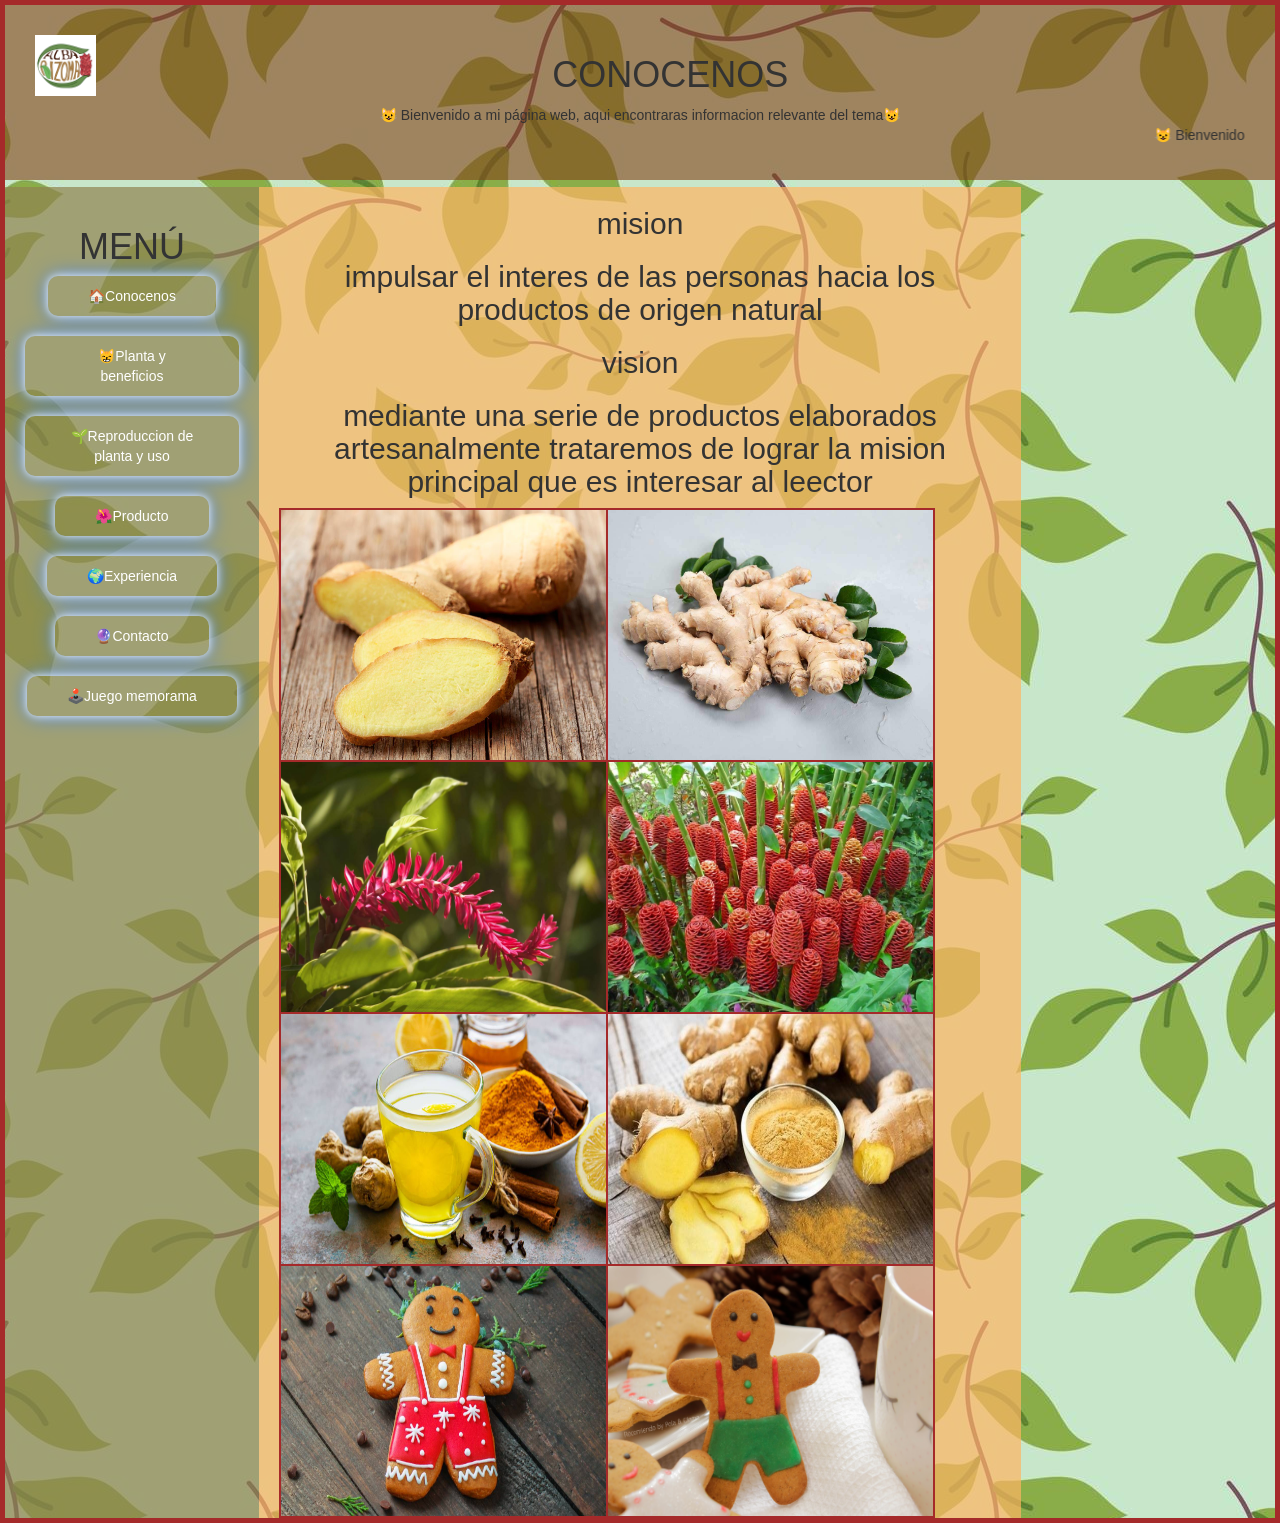
<file: conocenos.html>
<!DOCTYPE html>

<html lang="en"> 
<head>
<meta charset="UTF-8">
<title>CONOCENOS</title> 
<link rel="stylesheet" href="estilos.css" type="text/css"/> 


  <link rel="stylesheet" href="https://maxcdn.bootstrapcdn.com/bootstrap/3.4.1/css/bootstrap.min.css">
  <script src="https://ajax.googleapis.com/ajax/libs/jquery/3.7.1/jquery.min.js"></script>
  <script src="https://maxcdn.bootstrapcdn.com/bootstrap/3.4.1/js/bootstrap.min.js"></script>
  <link href="https://fonts.googleapis.com/css2?family=Poppins:wght@600&display=swap" rel="stylesheet">
</head> 

	<body>
			<div id ="contenedor"> 
			<div id="cabecera">	
			<img src="img/15.png" id="imglogo">
			<h1>CONOCENOS </h1>
<div class="mensaje">
   😺 Bienvenido a mi página web, aqui encontraras informacion relevante del tema😺
</div>		

<marquee>  😺 Bienvenido a mi página web, aqui encontraras informacion relevante del tema 😺</marquee>

</div>
<div id="alinear">
			<div id="scrolll">
			  <div class="izquierdo">
			  <br>
			  <h1>MENÚ</h1> <!--https://emojiterra.com/es/mapas-es/   ENLACE PARA EMOJIS-->
			  		 <a href="conocenos.html"> 🏠Conocenos</a>
						<br><br>
						  <a href="beneficios.html"> 😸Planta y beneficios</a>
						<br><br>
						  <a href="reproduccionPlanta.html"> 🌱Reproduccion de planta y uso</a>
						  <br><br>
			  			  <a href="producto.html"> 🌺Producto</a>
						<br><br>
						  <a href="experiencia.html"> 🌍Experiencia</a>
						<br><br>
						  <a href="CONTACTO.html"> 🔮Contacto</a>
						  <br><br>
						  <a href="memorama.html"> 🕹️Juego memorama</a>
				  </div>
				  

  <div class="cuerpo">
 
<h2>mision</h2> 
<h2>impulsar el interes de las personas hacia los productos de origen
natural<h2/>
<h2>vision
</h2>
<h2>mediante una serie de productos elaborados
artesanalmente trataremos de lograr la mision principal 
que es interesar al leector</h2>


  <table>
  <tr>
    <td><img src="img/123.jpg" class="img"></img></td>
    <td><img src="img/usos.jpg" class="img"></img></td>
  
  </tr>
  <tr>
    <td><img src="img/planta.jpg" class="img"></img></td>
    <td><img src="img/14b5.jpg" class="img"></img></td>
  
  </tr>
  <tr>
    <td><img src="img/infu.jpg" class="img"></img></td>
    <td><img src="img/Ree.jpg" class="img"></img></td>
    
  </tr>
  <tr>
    <td><img src="img/galleta1.jpg" class="img"></img></td>
    <td><img src="img/Muñeco.jpg" class="img"></img></td> 
  </tr>
</table>








  </div>


  <div class="derecho">
  <iframe src="https://www.google.com/maps/embed?pb=!1m18!1m12!1m3!1d3736.3143561840943!2d-100.45366192497025!3d20.534314980994097!2m3!1f0!2f0!3f0!3m2!1i1024!2i768!4f13.1!3m3!1m2!1s0x85d34f776179c0ff%3A0x5dae648e26891900!2sPir%C3%A1mides!5e0!3m2!1ses!2smx!4v1774034356531!5m2!1ses!2smx" width="200px" height="600px" style="border:0;" allowfullscreen="" loading="lazy" referrerpolicy="no-referrer-when-downgrade"></iframe>
       
<br>
	  



</body>
</html>
</file>
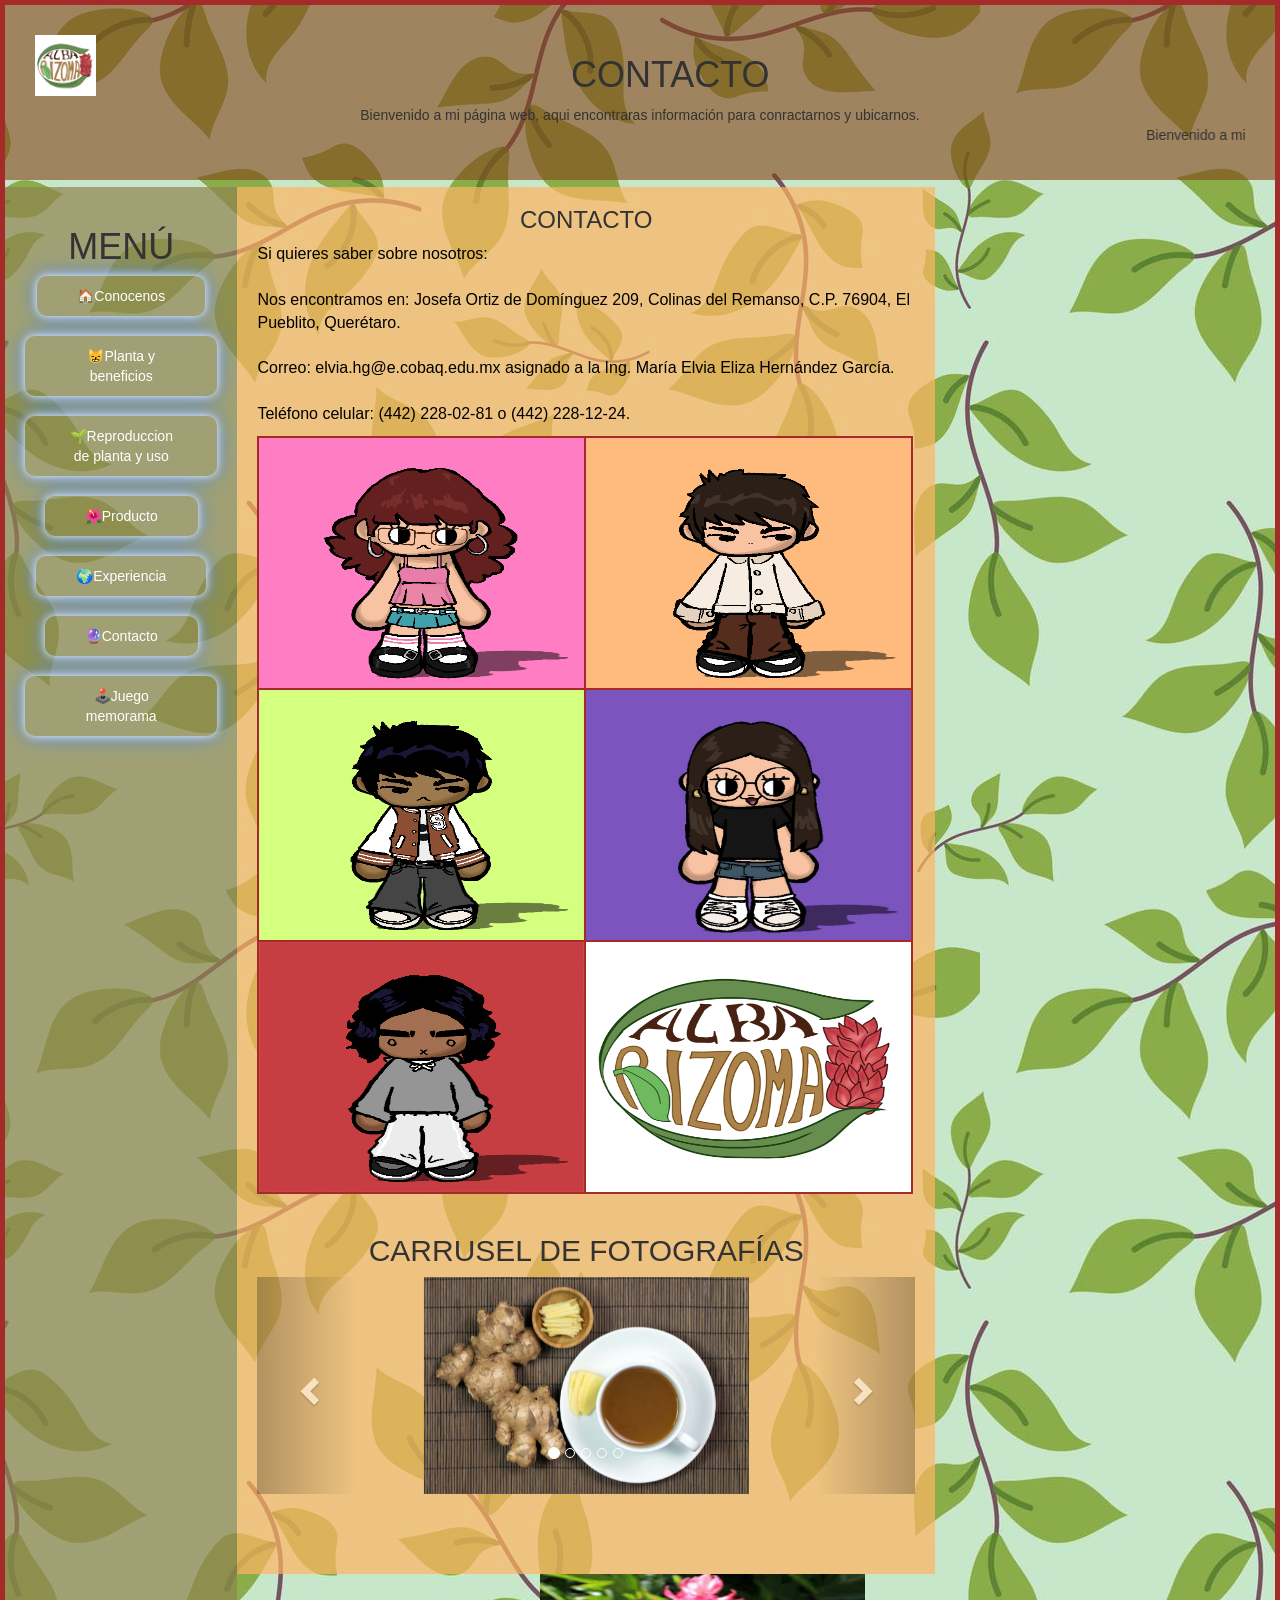
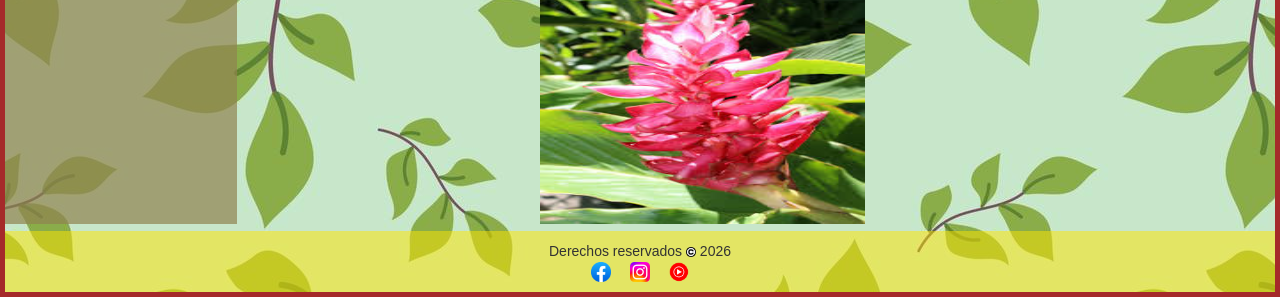
<file: CONTACTO.html>
<!DOCTYPE html>

<html lang="en"> 
<head>
<meta charset="UTF-8">
<title>MIRIAM ITZEL FLORES GALINDO</title> 
<link rel="stylesheet" href="estilos.css" type="text/css"/> 


  <link rel="stylesheet" href="https://maxcdn.bootstrapcdn.com/bootstrap/3.4.1/css/bootstrap.min.css">
  <script src="https://ajax.googleapis.com/ajax/libs/jquery/3.7.1/jquery.min.js"></script>
  <script src="https://maxcdn.bootstrapcdn.com/bootstrap/3.4.1/js/bootstrap.min.js"></script>
  <link href="https://fonts.googleapis.com/css2?family=Poppins:wght@600&display=swap" rel="stylesheet">
</head> 

	<body>
			<div id ="contenedor"> 
			<div id="cabecera">	
			<img src="img/15.png" id="imglogo">
			<h1>CONTACTO </h1>
<div class="mensaje">
   Bienvenido a mi página web, aqui encontraras información para conractarnos y ubicarnos.
</div>		

<marquee>  Bienvenido a mi página web, aqui encontraras información para conractarnos y ubicarnos.</marquee>

</div>
<div id="alinear">
			<div id="scrolll">
			  <div class="izquierdo">
			  <br>
			  <h1>MENÚ</h1> <!--https://emojiterra.com/es/mapas-es/   ENLACE PARA EMOJIS-->
			  		 <a href="conocenos.html"> 🏠Conocenos</a>
						<br><br>
						  <a href="beneficios.html"> 😸Planta y beneficios</a>
						<br><br>
						  <a href="reproduccionPlanta.html"> 🌱Reproduccion de planta y uso</a>
						  <br><br>
			  			  <a href="producto.html"> 🌺Producto</a>
						<br><br>
						  <a href="experiencia.html"> 🌍Experiencia</a>
						<br><br>
						  <a href="CONTACTO.html"> 🔮Contacto</a>
						  <br><br>
						  <a href="memorama.html"> 🕹️Juego memorama</a>
				  </div>
				  

  <div class="cuerpo">
 
<h3>CONTACTO</h3>
<p>Si quieres saber sobre nosotros:<br><br>
Nos encontramos en: Josefa Ortiz de Domínguez 209, Colinas del Remanso, C.P. 76904, El Pueblito, Querétaro.<br><br>
Correo: elvia.hg@e.cobaq.edu.mx asignado a la Ing. María Elvia Eliza Hernández García.<br><br>
Teléfono celular: (442) 228-02-81 o (442) 228-12-24.</p> 

  <table>
  <tr>
    <td><img src="img/13.png" class="img"></img></td>
    <td><img src="img/14.png" class="img"></img></td>
  
  </tr>
  <tr>
    <td><img src="img/10.png" class="img"></img></td>
    <td><img src="img/12.jpg" class="img"></img></td>
  
  </tr>
  <tr>
    <td><img src="img/11.png" class="img"></img></td>
    <td><img src="img/15.png" class="img"></img></td>
    
  </tr>

</table>

<!-- INICIO DE CARRUSEL-->
 <br>
   <h2>CARRUSEL DE FOTOGRAFÍAS</h2>
  <div id="myCarousel" class="carousel slide" data-ride="carousel">
    <!-- Indicators -->
    <ol class="carousel-indicators">
      <li data-target="#myCarousel" data-slide-to="0" class="active"></li>
      <li data-target="#myCarousel" data-slide-to="1"></li>
      <li data-target="#myCarousel" data-slide-to="2"></li>
	  <li data-target="#myCarousel" data-slide-to="3"></li>
      <li data-target="#myCarousel" data-slide-to="4"></li>
    </ol>

    <!-- Wrapper for slides -->
    <div class="carousel-inner">
      <div class="item active">
        <img src="img/16.jpg" alt="IMAGEN 1" class="img" >
      </div>

      <div class="item">
        <img src="img/17.jpg" alt="IMAGEN 2" class="img">
      </div>
    
      <div class="item">
        <img src="img/18.jpg" alt="IMAGEN 3" class="img" >
      </div>
	  
	    <div class="item">
        <img src="img/19.jpg" alt="IMAGEN 4" class="img" >
      </div>
	  
	    <div class="item">
        <img src="img/20.jpg" alt="IMAGEN 5" class="img">
      </div>
    </div>

    <!-- controles izquierdo y derecho -->
    <a class="left carousel-control" href="#myCarousel" data-slide="prev">
      <span class="glyphicon glyphicon-chevron-left"></span>
      <span class="sr-only">Previous</span>
    </a>
    <a class="right carousel-control" href="#myCarousel" data-slide="next">
      <span class="glyphicon glyphicon-chevron-right"></span>
      <span class="sr-only">Next</span>
    </a>
  </div>
<!--FIN DE CARRUSEL-->

<BR><BR><BR><BR>

  </div>


  <div class="derecho">
  <iframe src="https://www.google.com/maps/embed?pb=!1m18!1m12!1m3!1d3736.3143561840943!2d-100.45366192497025!3d20.534314980994097!2m3!1f0!2f0!3f0!3m2!1i1024!2i768!4f13.1!3m3!1m2!1s0x85d34f776179c0ff%3A0x5dae648e26891900!2sPir%C3%A1mides!5e0!3m2!1ses!2smx!4v1774034356531!5m2!1ses!2smx" width="200px" height="600px" style="border:0;" allowfullscreen="" loading="lazy" referrerpolicy="no-referrer-when-downgrade"></iframe>
       
<br>
	   <img src="img/42.jpg" alt="IMAGEN 1" class="img" >

  </div>


</div>
</div>


<!--INICIO DE PIE DE PÁGINA-->

<div class="pie">
Derechos reservados <img src="img/Copyright.png" class="copyright"> 2026 
<br>
<a href="https://www.facebook.com/?locale=es_LA"><img src="img/facebook.png" class="redes"></a>&nbsp;&nbsp;&nbsp;&nbsp;
<a href="https://www.instagram.com/"><img src="img/insta.png" class="redes"></a>&nbsp;&nbsp;&nbsp;&nbsp;
<a href="https://www.youtube.com/"><img src="img/youtube.png" class="redes"></a>
</div>
<!--FIN DE PIE DE PÁGINA-->
</div>


</body>
</html>
</file>
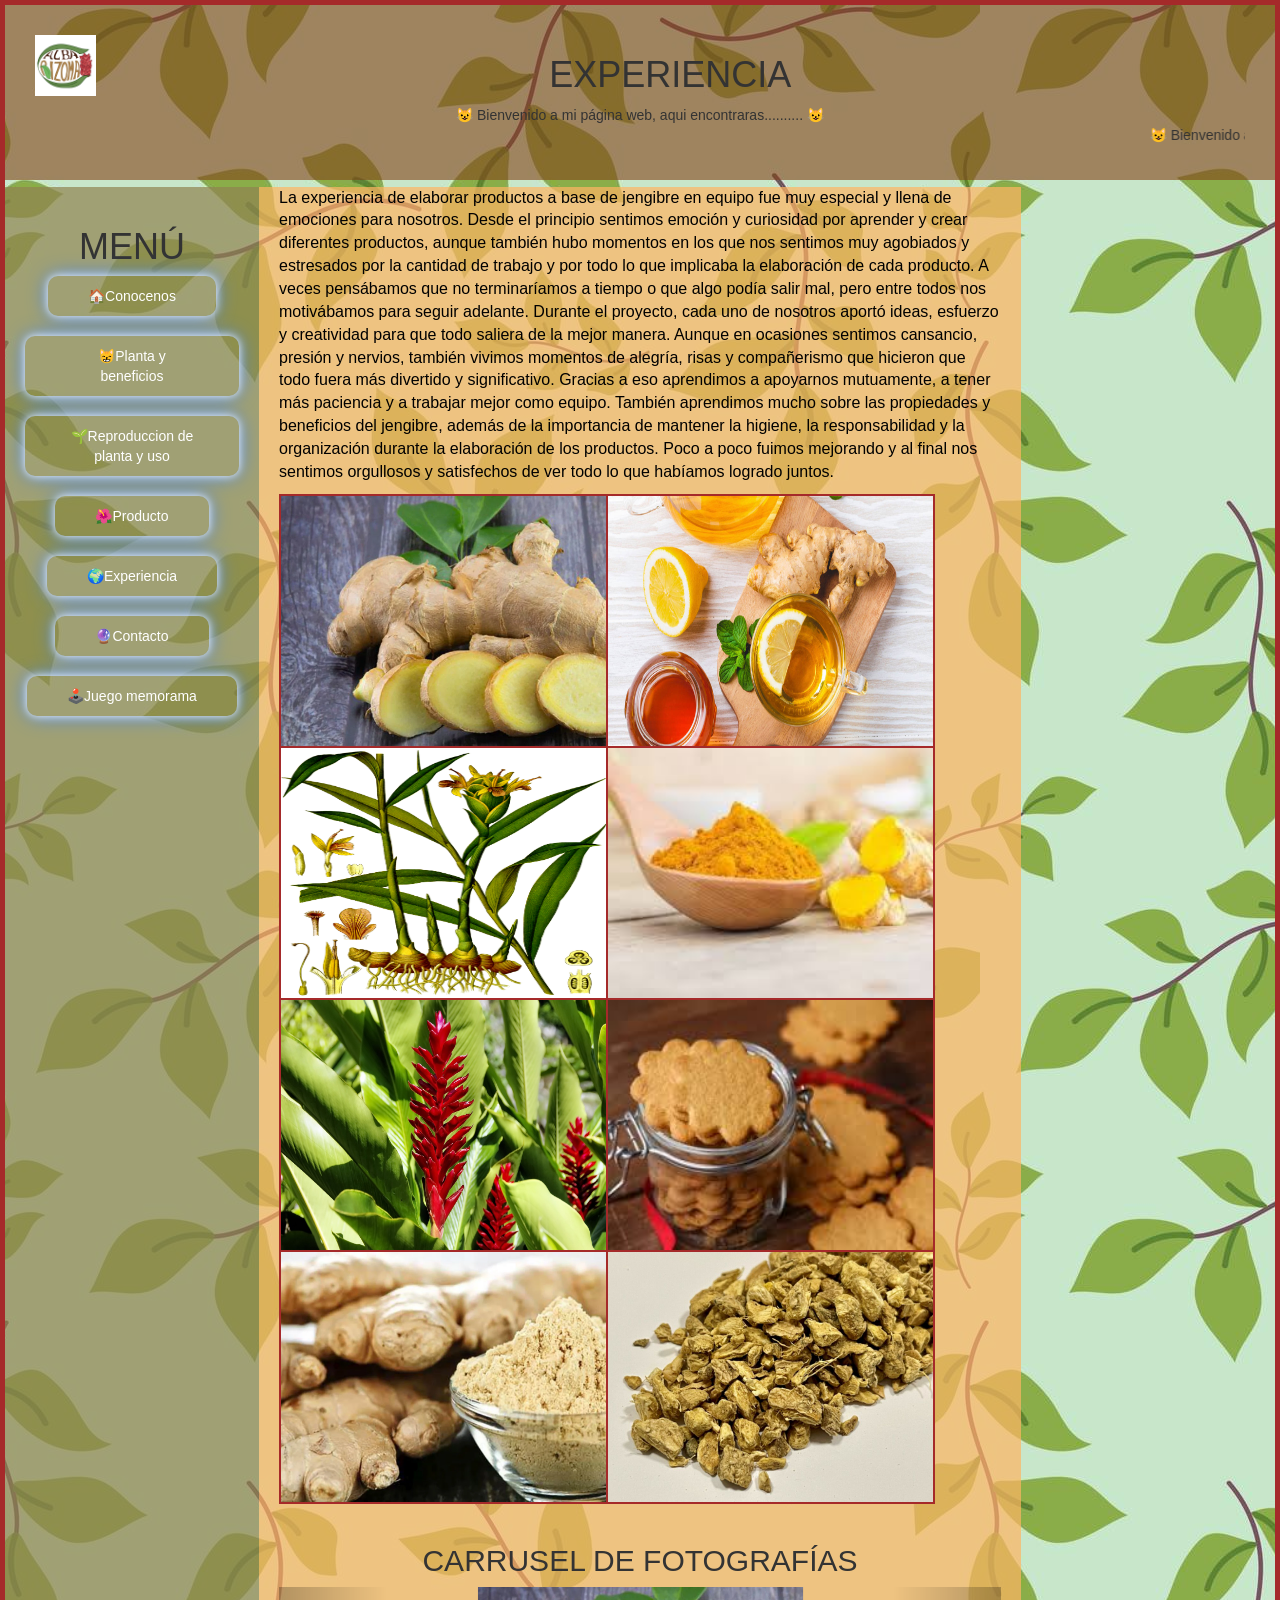
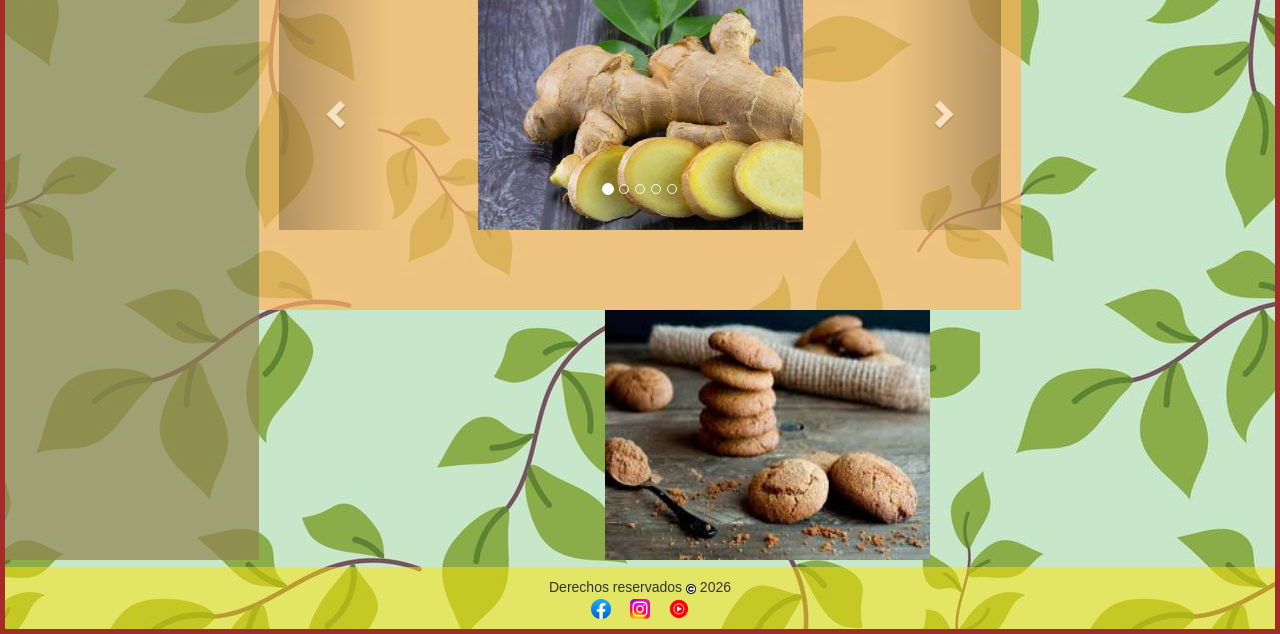
<file: experiencia.html>
<!DOCTYPE html>

<html lang="en"> 
<head>
<meta charset="UTF-8">
<title>ANA LIZETH QUIROZ RAMIREZ</title> 
<link rel="stylesheet" href="estilos.css" type="text/css"/> 


  <link rel="stylesheet" href="https://maxcdn.bootstrapcdn.com/bootstrap/3.4.1/css/bootstrap.min.css">
  <script src="https://ajax.googleapis.com/ajax/libs/jquery/3.7.1/jquery.min.js"></script>
  <script src="https://maxcdn.bootstrapcdn.com/bootstrap/3.4.1/js/bootstrap.min.js"></script>
  <link href="https://fonts.googleapis.com/css2?family=Poppins:wght@600&display=swap" rel="stylesheet">
</head> 

	<body>
			<div id ="contenedor"> 
			<div id="cabecera">	
			<img src="img/15.png" id="imglogo">
			<h1>EXPERIENCIA </h1>
<div class="mensaje">
   😺 Bienvenido a mi página web, aqui encontraras.......... 😺
</div>		

<marquee>  😺 Bienvenido a mi página web, aqui encontraras.......... 😺</marquee>

</div>
<div id="alinear">
			<div id="scrolll">
			  <div class="izquierdo">
			  <br>
			  <h1>MENÚ</h1> <!--https://emojiterra.com/es/mapas-es/   ENLACE PARA EMOJIS-->
			  			  <a href="conocenos.html"> 🏠Conocenos</a>
						<br><br>
						  <a href="beneficios.html"> 😸Planta y beneficios</a>
						<br><br>
						  <a href="reproduccionPlanta.html"> 🌱Reproduccion de planta y uso</a>
						  <br><br>
			  			  <a href="producto.html"> 🌺Producto</a>
						<br><br>
						  <a href="experiencia.html"> 🌍Experiencia</a>
						<br><br>
						  <a href="CONTACTO.html"> 🔮Contacto</a>
						  <br><br>
						  <a href="memorama.html"> 🕹️Juego memorama</a>
				  </div>
				  

  <div class="cuerpo">
 
<p>La experiencia de elaborar productos a base de jengibre en equipo fue muy especial y llena de emociones para nosotros. Desde el principio sentimos emoción y curiosidad por aprender y crear diferentes productos, aunque también hubo momentos en los que nos sentimos muy agobiados y estresados por la cantidad de trabajo y por todo lo que implicaba la elaboración de cada producto. A veces pensábamos que no terminaríamos a tiempo o que algo podía salir mal, pero entre todos nos motivábamos para seguir adelante.

Durante el proyecto, cada uno de nosotros aportó ideas, esfuerzo y creatividad para que todo saliera de la mejor manera. Aunque en ocasiones sentimos cansancio, presión y nervios, también vivimos momentos de alegría, risas y compañerismo que hicieron que todo fuera más divertido y significativo. Gracias a eso aprendimos a apoyarnos mutuamente, a tener más paciencia y a trabajar mejor como equipo.

También aprendimos mucho sobre las propiedades y beneficios del jengibre, además de la importancia de mantener la higiene, la responsabilidad y la organización durante la elaboración de los productos. Poco a poco fuimos mejorando y al final nos sentimos orgullosos y satisfechos de ver todo lo que habíamos logrado juntos.
</p>

  <table>
  <tr>
    <td><img src="img/imagen 1.jpg" class="img"></img></td>
    <td><img src="img/imagen 2.jpg" class="img"></img></td>
  
  </tr>
  <tr>
    <td><img src="img/imagen 3.jpg" class="img"></img></td>
    <td><img src="img/imagen 4.jpg" class="img"></img></td>
  
  </tr>
  <tr>
    <td><img src="img/imagen 5.jpg" class="img"></img></td>
    <td><img src="img/imagen 6.jpg" class="img"></img></td>
    
  </tr>
  <tr>
    <td><img src="img/imagen 7.webp" class="img"></img></td>
    <td><img src="img/imagen 8.jpg" class="img"></img></td> 
  </tr>
</table>

<!-- INICIO DE CARRUSEL-->
 <br>
   <h2>CARRUSEL DE FOTOGRAFÍAS</h2>
  <div id="myCarousel" class="carousel slide" data-ride="carousel">
    <!-- Indicators -->
    <ol class="carousel-indicators">
      <li data-target="#myCarousel" data-slide-to="0" class="active"></li>
      <li data-target="#myCarousel" data-slide-to="1"></li>
      <li data-target="#myCarousel" data-slide-to="2"></li>
	  <li data-target="#myCarousel" data-slide-to="3"></li>
      <li data-target="#myCarousel" data-slide-to="4"></li>
    </ol>

    <!-- Wrapper for slides -->
    <div class="carousel-inner">
      <div class="item active">
        <img src="img/imagen 1.jpg" alt="IMAGEN 1" class="img" >
      </div>

      <div class="item">
        <img src="img/imagen 2.jpg" alt="IMAGEN 2" class="img">
      </div>
    
      <div class="item">
        <img src="img/imagen 3.jpg" alt="IMAGEN 3" class="img" >
      </div>
	  
	    <div class="item">
        <img src="img/imagen 4.jpg" alt="IMAGEN 4" class="img" >
      </div>
	  
	    <div class="item">
        <img src="img/imagen 5.jpg" alt="IMAGEN 5" class="img">
      </div>
    </div>

    <!-- controles izquierdo y derecho -->
    <a class="left carousel-control" href="#myCarousel" data-slide="prev">
      <span class="glyphicon glyphicon-chevron-left"></span>
      <span class="sr-only">Previous</span>
    </a>
    <a class="right carousel-control" href="#myCarousel" data-slide="next">
      <span class="glyphicon glyphicon-chevron-right"></span>
      <span class="sr-only">Next</span>
    </a>
  </div>
<!--FIN DE CARRUSEL-->

<BR><BR><BR><BR>




  </div>


  <div class="derecho">
  <iframe src="https://www.google.com/maps/embed?pb=!1m18!1m12!1m3!1d3736.3143561840943!2d-100.45366192497025!3d20.534314980994097!2m3!1f0!2f0!3f0!3m2!1i1024!2i768!4f13.1!3m3!1m2!1s0x85d34f776179c0ff%3A0x5dae648e26891900!2sPir%C3%A1mides!5e0!3m2!1ses!2smx!4v1774034356531!5m2!1ses!2smx" width="200px" height="600px" style="border:0;" allowfullscreen="" loading="lazy" referrerpolicy="no-referrer-when-downgrade"></iframe>
       
<br>
	   <img src="img/imagen 9.jpg" alt="IMAGEN 1" class="img" >

  </div>


</div>
</div>


<!--INICIO DE PIE DE PÁGINA-->

<div class="pie">
Derechos reservados <img src="img/Copyright.png" class="copyright"> 2026 
<br>
<a href="https://www.facebook.com/?locale=es_LA"><img src="img/facebook.png" class="redes"></a>&nbsp;&nbsp;&nbsp;&nbsp;
<a href="https://www.instagram.com/"><img src="img/insta.png" class="redes"></a>&nbsp;&nbsp;&nbsp;&nbsp;
<a href="https://www.youtube.com/"><img src="img/youtube.png" class="redes"></a>
</div>
<!--FIN DE PIE DE PÁGINA-->
</div>


</body>
</html>
</file>
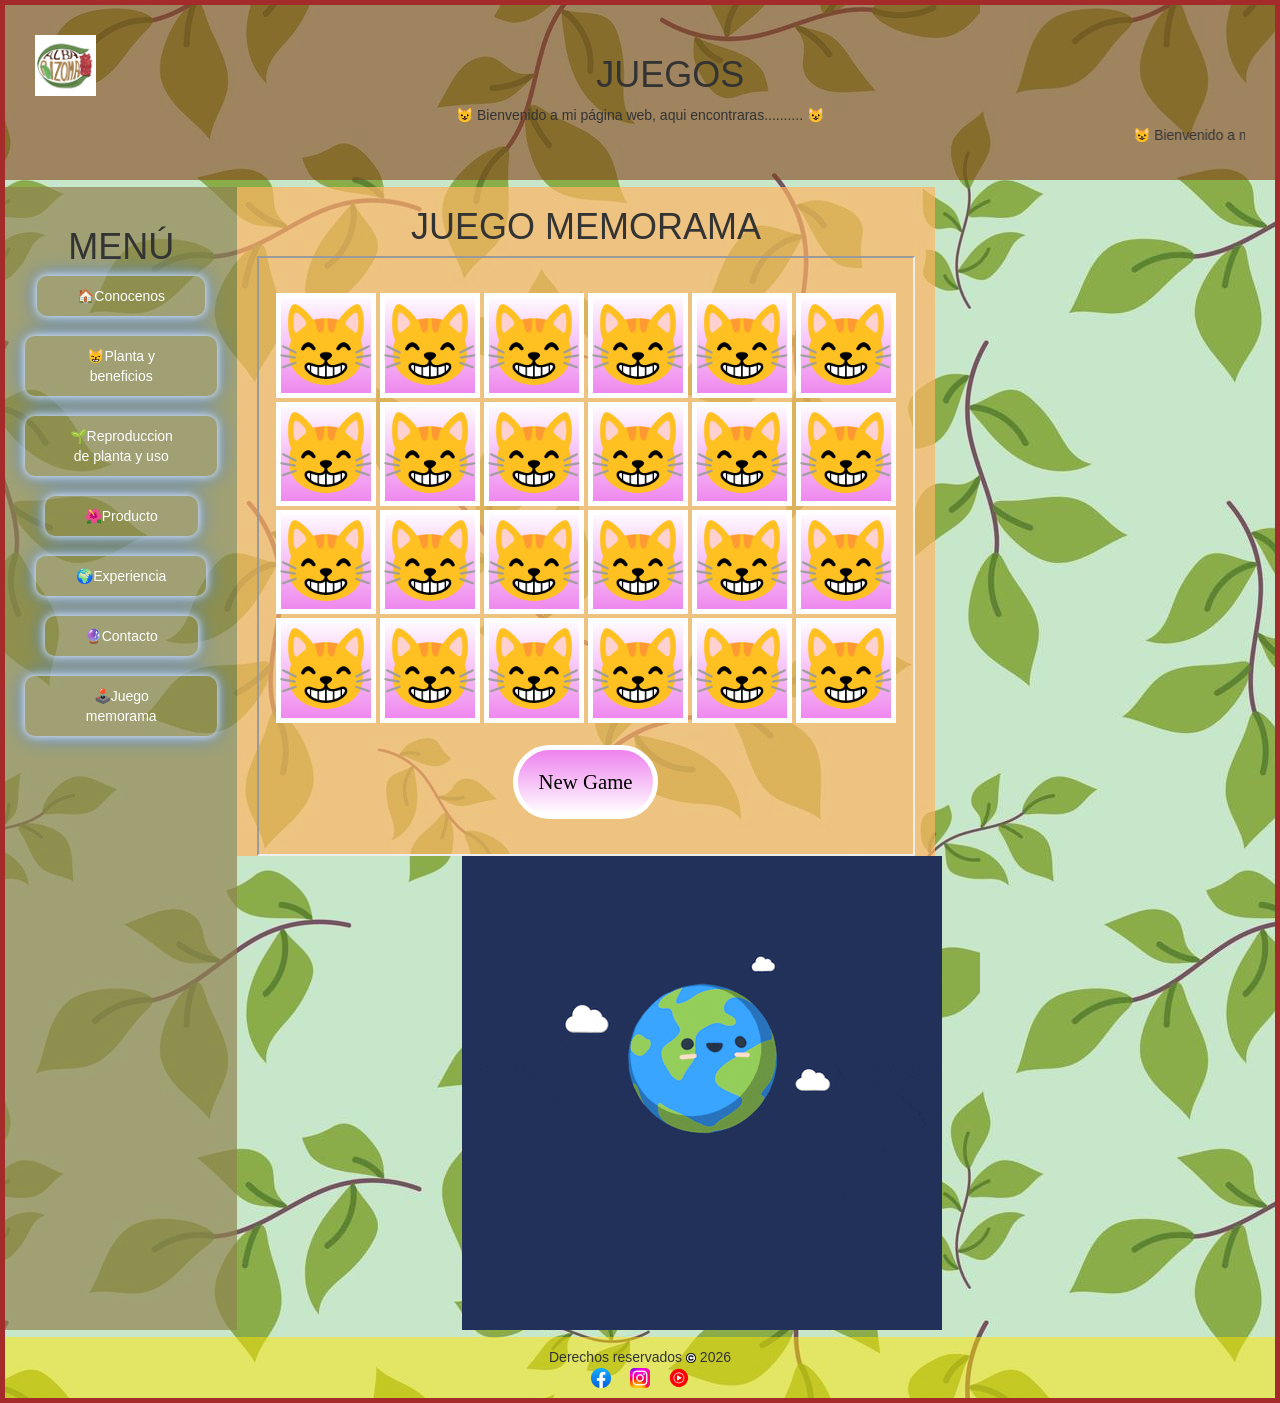
<file: memorama.html>
<!DOCTYPE html>

<html lang="en"> 
<head>
<meta charset="UTF-8">
<title>MI NOMBRE</title> 
<link rel="stylesheet" href="estilos.css" type="text/css"/> 


  <link rel="stylesheet" href="https://maxcdn.bootstrapcdn.com/bootstrap/3.4.1/css/bootstrap.min.css">
  <script src="https://ajax.googleapis.com/ajax/libs/jquery/3.7.1/jquery.min.js"></script>
  <script src="https://maxcdn.bootstrapcdn.com/bootstrap/3.4.1/js/bootstrap.min.js"></script>
  <link href="https://fonts.googleapis.com/css2?family=Poppins:wght@600&display=swap" rel="stylesheet">

</head> 

	<body>
			<div id ="contenedor"> 
			<div id="cabecera">	
			<img src="img/15.png" id="imglogo">
			<h1>JUEGOS </h1>
<div class="mensaje">
   😺 Bienvenido a mi página web, aqui encontraras.......... 😺
</div>		

<marquee>  😺 Bienvenido a mi página web, aqui encontraras.......... 😺</marquee>

</div>
<div id="alinear">
			<div id="scrolll">
			  <div class="izquierdo">
			  <br>
			  <h1>MENÚ</h1> <!--https://emojiterra.com/es/mapas-es/   ENLACE PARA EMOJIS-->
			  			 <a href="conocenos.html"> 🏠Conocenos</a>
						<br><br>
						  <a href="beneficios.html"> 😸Planta y beneficios</a>
						<br><br>
						  <a href="reproduccionPlanta.html"> 🌱Reproduccion de planta y uso</a>
						  <br><br>
			  			  <a href="producto.html"> 🌺Producto</a>
						<br><br>
						  <a href="experiencia.html"> 🌍Experiencia</a>
						<br><br>
						  <a href="CONTACTO.html"> 🔮Contacto</a>
						  <br><br>
						  <a href="memorama.html"> 🕹️Juego memorama</a>
				  </div>
				  

  <div class="cuerpo">
 <h1> JUEGO MEMORAMA</h1>
 <iframe src="memoramaJuego.html" width="800" height="600" title="Descripción de la página"></iframe>




  </div>


  <div class="derecho">
  <iframe src="https://www.google.com/maps/embed?pb=!1m18!1m12!1m3!1d3736.3143561840943!2d-100.45366192497025!3d20.534314980994097!2m3!1f0!2f0!3f0!3m2!1i1024!2i768!4f13.1!3m3!1m2!1s0x85d34f776179c0ff%3A0x5dae648e26891900!2sPir%C3%A1mides!5e0!3m2!1ses!2smx!4v1774034356531!5m2!1ses!2smx" width="200px" height="600px" style="border:0;" allowfullscreen="" loading="lazy" referrerpolicy="no-referrer-when-downgrade"></iframe>
  <br><br>
  <img src="img/mundo-salvar.gif" >
  
  </div>


</div>
</div>


<!--INICIO DE PIE DE PÁGINA-->

<div class="pie">
Derechos reservados <img src="img/Copyright.png" class="copyright"> 2026 
<br>
<a href="https://www.facebook.com/?locale=es_LA"><img src="img/facebook.png" class="redes"></a>&nbsp;&nbsp;&nbsp;&nbsp;
<a href="https://www.instagram.com/"><img src="img/insta.png" class="redes"></a>&nbsp;&nbsp;&nbsp;&nbsp;
<a href="https://www.youtube.com/"><img src="img/youtube.png" class="redes"></a>
</div>
<!--FIN DE PIE DE PÁGINA-->
</div>


</body>
</html>
</file>
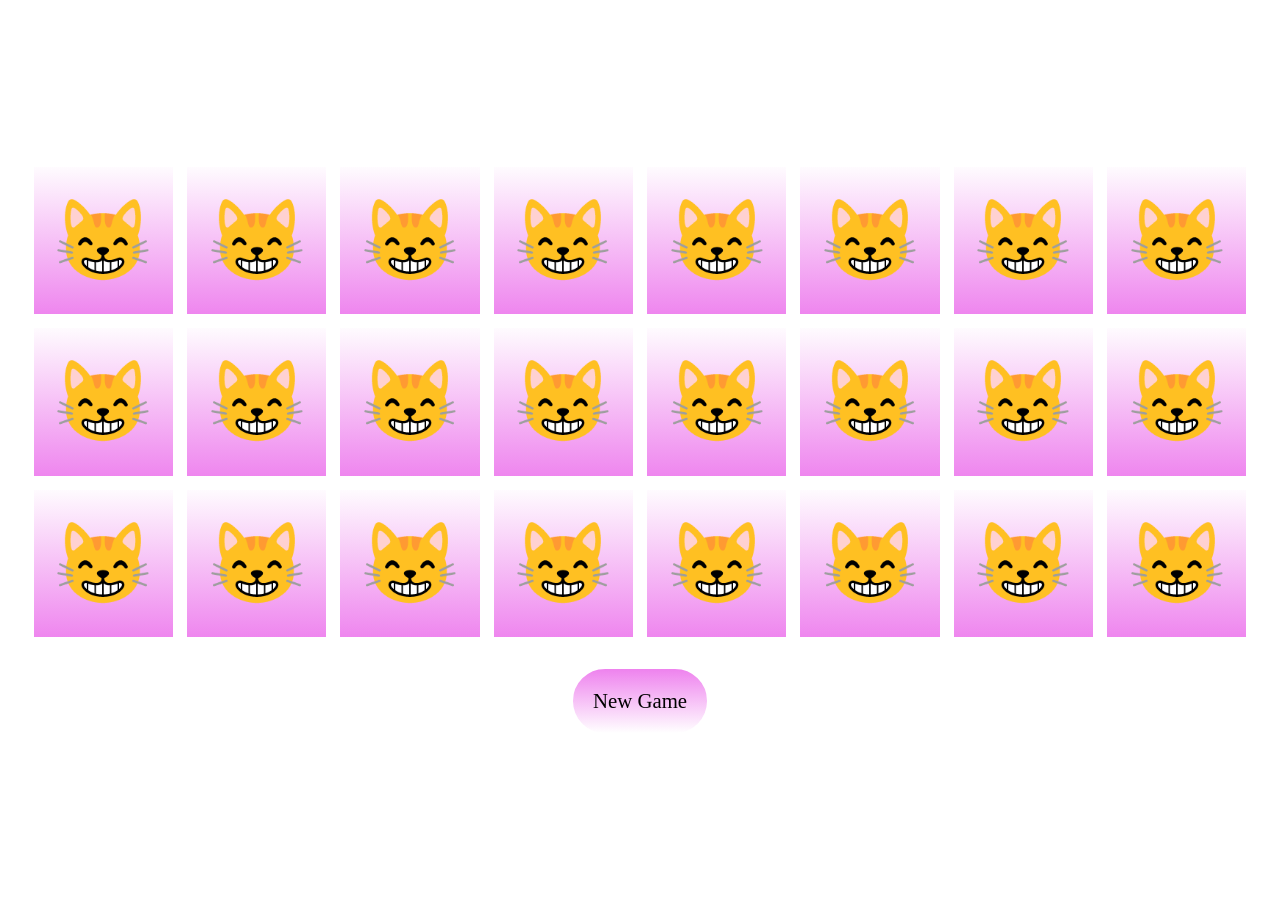
<file: memoramaJuego.html>
<!DOCTYPE html>
<html>

<head>
    <meta charset="UTF-8">
    <title>Memorama CELINA BERENICE GARCÍA GONZÁLEZ</title>

    <link rel="stylesheet" href="https://cdnjs.cloudflare.com/ajax/libs/font-awesome/5.15.3/css/all.min.css">
</head>

<body>

    <!-- CSS -->
    <!-- efectos visuales -->
    <style>
        :root {
            --w: calc(70vw / 6);
            --h: calc(70vh / 4);
        }

        * {
            transition: all 0.5s;
        }

        body {
            padding: 0;
            margin: 0;
            -webkit-perspective: 1000;
			background-image: url("https://media.tenor.com/nKHedSUntMwAAAAC/kirby.gif");
		    min-height: 100vh;
            display: flex;
            flex-direction: column;
            justify-content: center;
            align-items: center;
            text-align: center;
            font-family: calibri;
        }

        div {
            display: inline-block;
        }

        .area-tarjeta,
        .tarjeta,
        .cara {
            cursor: pointer;
            width: var(--w);
            min-width: 100px;
            height: var(--h);
        }

        .tarjeta {
            position: relative;
            transform-style: preserve-3d;
            animation: iniciar 5s;
        }

        .cara {
            position: absolute;
            backface-visibility: hidden;
            box-shadow: inset 0 0 0 5px white;
            font-size: 500%;
            display: flex;
            justify-content: center;
            align-items: center;
        }

        .trasera {
           background-color:hsla(0.9turn,100%,40%,0.4);
            transform: rotateY(180deg);
        }

        .superior {
            background: linear-gradient(white, violet);
        }

        .nuevo-juego {
            cursor: pointer;
            background: linear-gradient(violet, white);
            padding: 20px;
            border-radius: 50px;
            border: white 5px solid;
            font-size: 130%;
        }

        @keyframes iniciar {

            20%,
            90% {
                transform: rotateY(180deg);
            }

            0%,
            100% {
                transform: rotateY(0deg);
            }
        }
    </style>

    <!-- HTML -->
    <!-- estructura visual -->

    <div id="tablero">
    </div>

    <br>

    <div class="nuevo-juego" onclick="generarTablero()">
        New Game
    </div>

    <!-- JS -->
    <!-- parte lógica -->
    <script>

        let iconos = []
        let selecciones = []

        generarTablero()

        function cargarIconos() {
            iconos = [
           <!--AQUI INSERTA TUS DOCE IMAGENES-->
				'<img src="img/J1.jpg" width="80%">',
                '<img src="img/J2.jpg" width="80%">',
			    '<img src="img/J3.jpg" width="80%">',
			    '<img src="img/J4.jpg" width="80%">',
				'<img src="img/J5.jpg" width="80%">',
				'<img src="img/J6.jpg" width="80%">',
     	        '<img src="img/J7.jpg" width="80%">',
                '<img src="img/J8.jpg" width="80%">',
                '<img src="img/J9.jpg" width="80%">',
                '<img src="img/J10.jpg" width="80%">',
                '<img src="img/J11.jpg" width="80%">',
                '<img src="img/J12.jpg" width="80%">',
            ]
        }

        function generarTablero() {
            cargarIconos()
            let len = iconos.length
            selecciones = []
            let tablero = document.getElementById("tablero")
            let tarjetas = []
            
            for (let i = 0; i < len*2; i++) {
                tarjetas.push(`
                <div class="area-tarjeta" onclick="seleccionarTarjeta(${i})">
                    <div class="tarjeta" id="tarjeta${i}">
                        <div class="cara trasera" id="trasera${i}">
                            ${iconos[0]}
                        </div>
                        <div class="cara superior">
						😸
						<!--https://emojiterra.com/es/mapas-es/   ENLACE PARA EMOJIS-->
                           <!-- <i class="far fa-question-circle"></i>-->
							<!-- <i class="fas fa-image"></i>      -->
							<!--	<i class="far fa-heart"></i -->
                        </div>
                    </div>
                </div>        
                `)
                if (i % 2 == 1) {
                    iconos.splice(0, 1)
                }
            }
            tarjetas.sort(() => Math.random() - 0.5)
            tablero.innerHTML = tarjetas.join(" ")
        }

        function seleccionarTarjeta(i) {
            let tarjeta = document.getElementById("tarjeta" + i)
            if (tarjeta.style.transform != "rotateY(180deg)") {
                tarjeta.style.transform = "rotateY(180deg)"
                selecciones.push(i)
            }
            if (selecciones.length == 2) {
                deseleccionar(selecciones)
                selecciones = []
            }
        }

        function deseleccionar(selecciones) {
            setTimeout(() => {
                let trasera1 = document.getElementById("trasera" + selecciones[0])
                let trasera2 = document.getElementById("trasera" + selecciones[1])
                if (trasera1.innerHTML != trasera2.innerHTML) {
                    let tarjeta1 = document.getElementById("tarjeta" + selecciones[0])
                    let tarjeta2 = document.getElementById("tarjeta" + selecciones[1])
                    tarjeta1.style.transform = "rotateY(0deg)"
                    tarjeta2.style.transform = "rotateY(0deg)"
                }else{
                    trasera1.style.background = "plum"
                    trasera2.style.background = "plum"
                }
            }, 1000);
        }

    </script>

</body>

</html>
</file>
<file: estilos.css>
* {
  box-sizing: border-box; /*La box-sizingpropiedad CSS nos permite incluir el relleno y el borde en el ancho y alto total de un elemento*/
}

#contenedor{
        border:5px solid brown;   /* Borde que indica los limites del todo el contenedor*/
}

body{
	      background-image: url("img/22.jpg"); /* Imagen de fondo para el cuerpo del documento html*/
         /*background-size: cover;*/
		 /*background-position: center;*/
		 /* background-repeat: no-repeat;*/
}

#cabecera {  /*estilos a la cabecera del documento utilizando el id definido en el div correspondiente a esta sección*/
        background-color:hsl(23.208, 67.089%, 30.98%,.6); /* color de fondo de la cabecera, de colores con transparencias que pueden variar según 
		se requiera, Los valores de color HSLA son una extensión de los valores de color HSL con un canal alfa, que especifica la opacidad del color.
		MATIZ SATURACIÓN Y LUMINOSIDAD */
		padding:30px;
	    text-align:center;	
	}
	
	
.izquierdo {
	
   float:left; /* Propiedad flotante css, especifica cómo debe flotar un elemento*/
    width:20%; /*Ancho sección menu*/
    text-align:center; /*Alineación del text*/
    padding:0 20px; /* Relleno */
	background-color:hsl(48, 28.889%, 44.118%,.7); /*color morado con opacidad hsla*/
	height:100%; /*Altura */
	margin-top:7px; /*propiedad que establece el margen superior de un elemento especificando una longitud o un porcentaje*/
	 	 
}

	 
   .cuerpo { /* estilos al contenido central de la página*/
	 height:auto; /* altura */
	 margin-top:7px; /*Margen superior*/
	 float:left; /* permite al elemento main flotar en una posicion*/
	 width:60%; /* anchura del elemento */
	 padding:0 20px; /* relleno */
	 background-color:hsl(31.538, 100%, 69.412%,.7); /* Color con trasnparencias/opacidad*/
   }
	 form{
		 width:300px;
		 padding:30px;
		 background-color:hsl(23.208, 67.089%, 30.98%,.6);
		 border-radius:10px;
	 }
	 input{
		 width:100%;
		 padding:10px;
		 margin-top:10px;
	 }
	 Button{
	 width:100%;
	 padding:10px;
	 margin-top:10px;
	 }
		 
}

	.derecho {
	  background-color:hsl(48, 28.889%, 44.118%,.7); /* Color con trasnparencias/opacidad*/
	  float:left; /* permite al elemento flotar en una posicion*/
	  width:20%; /* anchura del elemento */
	  height: 100%;/* altura */
	  padding:15px; /* relleno */
	  margin-top:7px; /*Margen superior*/
	  text-align:center; /*Alineacion de texto al centro*/
}


	.pie{ /* pie de página */
    background-color:hsla(0.15turn,100%,50%,0.5); 
	text-align:center;
	padding:10px;
	margin-top:7px;
	}

	@media only screen and (max-width:620px) { /*consulta de medios especificando aplicar condiciones a la pantalla , en este caso 
	un ancho máximo de 620px para adaptarse y no se distorsionen los elementos que hay en ella*/
	  .derecho, .cuerpo, .izquierdo,iframe{   /* se consideran los divs que hacen la función para maquetar nuestra página, utilizando las clases .menu, .main, .right 
	  que seran ordenados y adaptados a la pantalla */
		width:100%;
	  }
	}

#alinear{
display: flex;
}

#scrolll {
	overflow:auto;   /*´propiedad css especifica: si recortar contenido, dibujar barras de desplazamiento o mostrar el 
	contenido excedente en un elemento a nivel de bloque.Depende del agente de usuario. Navegadores de escritorio como Firefox proveen barras de 
	desplazamiento si hay contenido excedente. */
 }


table, th, td {  /* estilo a la tabla creada en la pagina galeria.html*/
  border: 2px solid brown; /*Bordes  con un grosor de 7px, con un color solido azul*/
  
}

.img {
        width:325px; 
		height:250px;
}

img, video, iframe{
  		max-width: 100%;
  		display: block;
  		margin: 0 auto;
  		max-height: 100%;
		
  	}

.copyright {
        width:10px; 
		height:10px;
   		display: inline-block
}

.redes {
        width:20px; 
		height:20px;
		display: inline-block;
}

	p{
		font-family:Arial;
		font-size: 16px;
		color: black;
	}
	
	 #imglogo{ /* logo */
		max-width:5%; /*propiedad, define el ancho máximo que un elemento puede tener*/
		width:auto; /* propiedad width css establece el ancho de un elemento. Auto - Valor por defecto. El navegador calcula el ancho*/
		height:auto; /* propiedad height css establece la altura de un elemento*/
		float:left;  /* Mantiene la imagen flotando a la izquierda*/
	}
	
.izquierdo a {
   display: inline-block;
   padding: 10px 40px;
   color: #ffffff;
   text-decoration: none;
   border-radius: 10px;
   transition: all 0.3s ease;
      box-shadow: 0 0 10px #fff, 0 0 20px #3b82f9;

}

.izquierdo a:hover {
   background: linear-gradient(135deg, hsla(280, 100%, 60%, 0.8), hsla(200, 100%, 60%, 0.8));
   color: #fff;
   box-shadow: 0 0 10px #a855f7, 0 0 20px #3b82f6;
   text-shadow: 0 0 8px rgba(255,255,255,0.7);
   transform: translateX(6px) scale(1.05);
   font-size: 20px;
}
.img:hover{
	 filter: grayscale(0%) opacity(100%) drop-shadow(0 0 5px #0000FF);
    transform: scale(1.1);
}

.redes:hover{
	 filter: grayscale(0%) opacity(100%) drop-shadow(0 0 5px #0000FF);
    transform: scale(1.6);
}

 #imglogo:hover{
	 filter: grayscale(0%) opacity(100%) drop-shadow(0 0 5px #ff689D);
    transform: scale(1.2);
}
}

logo:hover{
	 filter: grayscale(0%) opacity(100%) drop-shadow(0 0 5px #ff689D);
    transform: scale(1.2);
}


 iframe:hover{
	 filter: grayscale(0%) opacity(100%) drop-shadow(0 0 5px #0000FF);
}

 video:hover{
	 filter: grayscale(0%) opacity(100%) drop-shadow(0 0 5px #0000FF);
    transform: scale(1.2);
}


h1,h2,h3,h4,h5,h6 {
  font-family: 'Nunito', sans-serif;
text-align:center;
}

.mensaje {
   animation: fade 3s infinite;
}

@keyframes fade {
   0%, 100% { opacity: 0; }
   50% { opacity: 1; }
}
</file>
